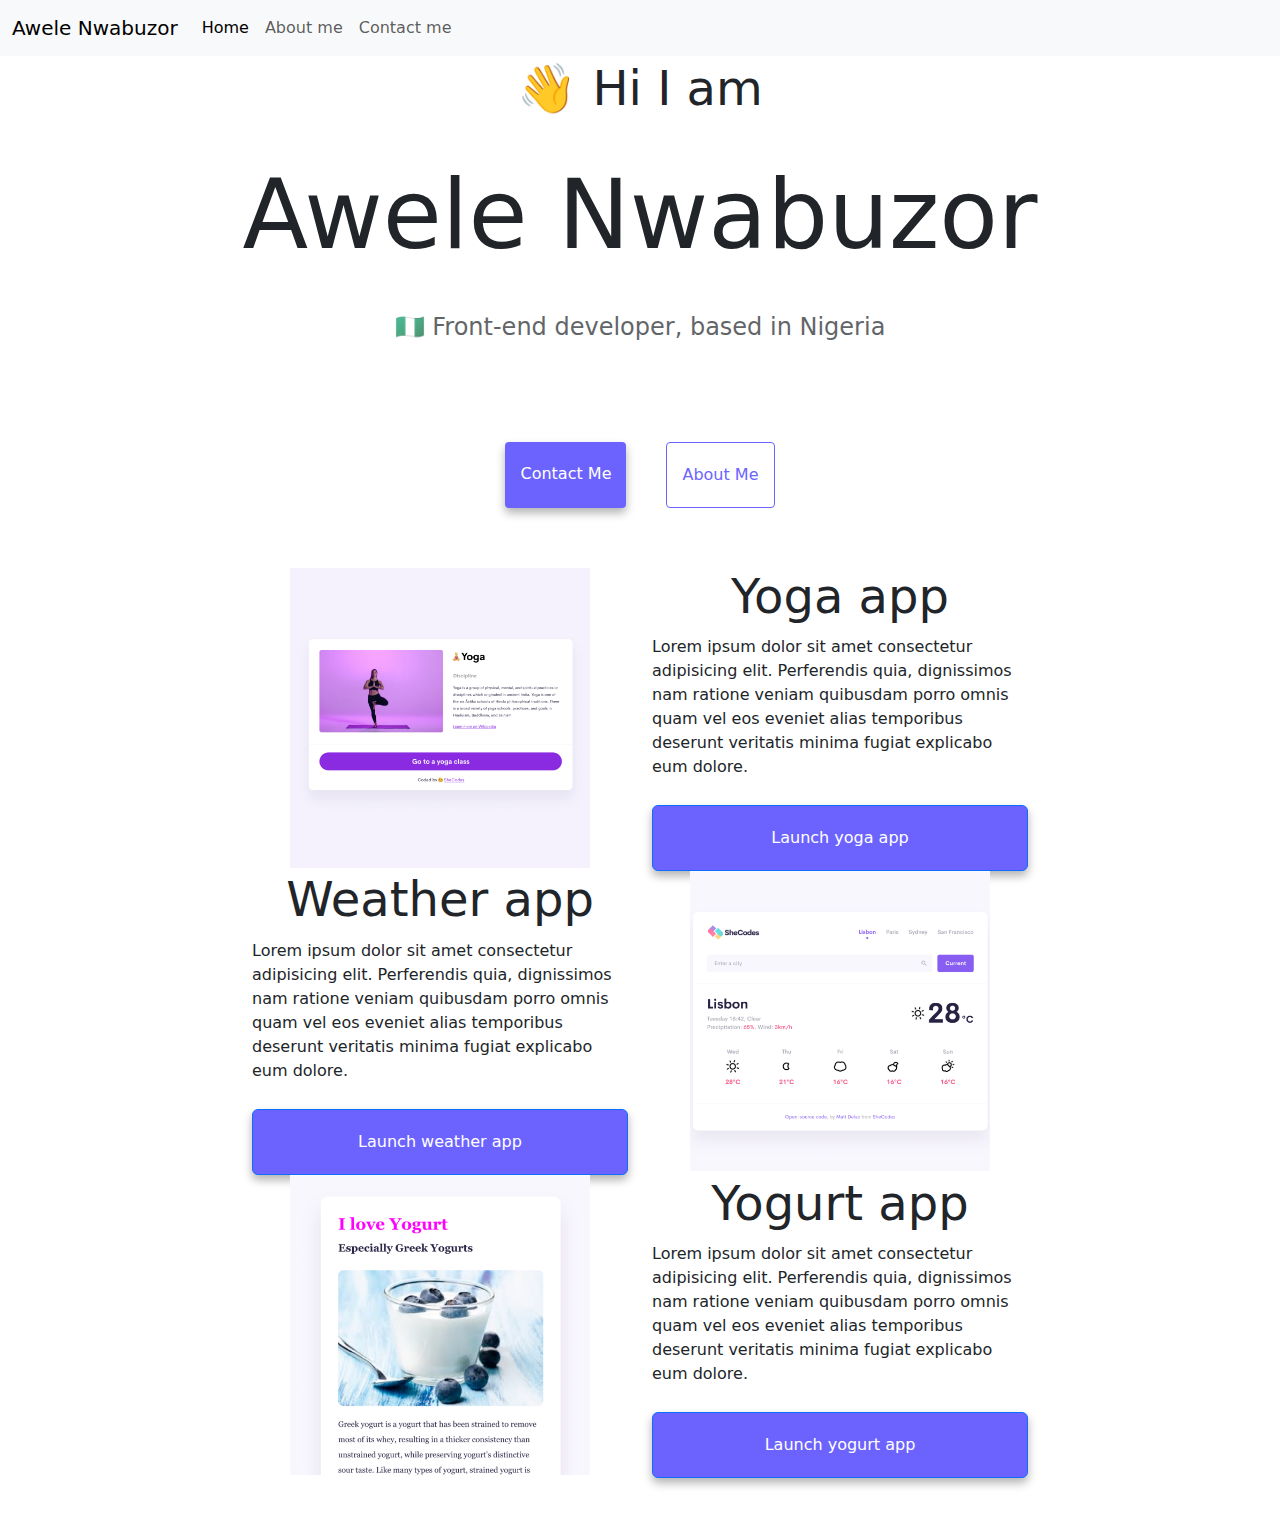
<file: index.html>
<!DOCTYPE html>
<html lang="en">
  <head>
    <meta charset="UTF-8" />
    <meta http-equiv="X-UA-Compatible" content="IE=edge" />
    <meta name="viewport" content="width=device-width, initial-scale=1.0" />
    <title>sheCodes: mobile responsive project</title>
    <meta
      name="description"
      content="My sheCodes week 3 project on mobile responsiveness and SEO optimization"
    />
    <link
      href="https://cdn.jsdelivr.net/npm/bootstrap@5.3.3/dist/css/bootstrap.min.css"
      rel="stylesheet"
      integrity="sha384-QWTKZyjpPEjISv5WaRU9OFeRpok6YctnYmDr5pNlyT2bRjXh0JMhjY6hW+ALEwIH"
      crossorigin="anonymous"
    />
    <link rel="stylesheet" href="styles.css" />
  </head>
  <body>
    <section class="main-container">
      <nav class="navbar navbar-expand-lg bg-body-tertiary fixed-top">
        <div class="container-fluid">
          <a class="navbar-brand" href="#">Awele Nwabuzor</a>
          <button
            class="navbar-toggler"
            type="button"
            data-bs-toggle="collapse"
            data-bs-target="#navbarNavAltMarkup"
            aria-controls="navbarNavAltMarkup"
            aria-expanded="false"
            aria-label="Toggle navigation"
          >
            <span class="navbar-toggler-icon"></span>
          </button>
          <div class="collapse navbar-collapse" id="navbarNavAltMarkup">
            <div class="navbar-nav">
              <a class="nav-link active" aria-current="page" href="#">Home</a>
              <a class="nav-link" href="./about.html">About me</a>
              <a class="nav-link" href="#">Contact me</a>
            </div>
          </div>
        </div>
      </nav>
      <h2>👋 Hi I am</h2>
      <h1>Awele Nwabuzor</h1>
      <h3>🇳🇬 Front-end developer, based in Nigeria</h3>
      <div class="navigation-links">
        <a href="about.html#contact" class="contact-link" title="contact me"
          >Contact me</a
        >
        <a href="about.html" class="about-link" title="about me">About me</a>
      </div>
      <section class="bod">
        <div class="container">
          <div class="row">
            <div class="col-sm-6">
              <div class="image-box m-auto">
                <img src="./images/yoga.png" alt="yoga image" />
              </div>
            </div>
            <div class="col-sm-6">
              <div class="text-body">
                <h2>Yoga app</h2>
                <p>
                  Lorem ipsum dolor sit amet consectetur adipisicing elit.
                  Perferendis quia, dignissimos nam ratione veniam quibusdam
                  porro omnis quam vel eos eveniet alias temporibus deserunt
                  veritatis minima fugiat explicabo eum dolore.
                </p>

                <button type="button" class="btn btn-primary yoga-button m">
                  Launch yoga app
                </button>
              </div>
            </div>
          </div>
        </div>

        <div class="container">
          <div class="row">
            <div class="col-sm-6">
              <div class="text-body">
                <h2>Weather app</h2>
                <p>
                  Lorem ipsum dolor sit amet consectetur adipisicing elit.
                  Perferendis quia, dignissimos nam ratione veniam quibusdam
                  porro omnis quam vel eos eveniet alias temporibus deserunt
                  veritatis minima fugiat explicabo eum dolore.
                </p>

                <button type="button" class="btn btn-primary yoga-button">
                  Launch weather app
                </button>
              </div>
            </div>
            <div class="col-sm-6">
              <div class="image-box m-auto">
                <img src="./images/weather.png" alt="weather image" />
              </div>
            </div>
          </div>
        </div>

        <div class="container">
          <div class="row">
            <div class="col-sm-6">
              <div class="image-box m-auto">
                <img src="./images/yogurt.png" alt="yogurt image" />
              </div>
            </div>
            <div class="col-sm-6">
              <div class="text-body">
                <h2>Yogurt app</h2>
                <p>
                  Lorem ipsum dolor sit amet consectetur adipisicing elit.
                  Perferendis quia, dignissimos nam ratione veniam quibusdam
                  porro omnis quam vel eos eveniet alias temporibus deserunt
                  veritatis minima fugiat explicabo eum dolore.
                </p>

                <button type="button" class="btn btn-primary yoga-button">
                  Launch yogurt app
                </button>
              </div>
            </div>
          </div>
        </div>
      </section>
    </section>
    <script
      src="https://cdn.jsdelivr.net/npm/bootstrap@5.3.3/dist/js/bootstrap.bundle.min.js"
      integrity="sha384-YvpcrYf0tY3lHB60NNkmXc5s9fDVZLESaAA55NDzOxhy9GkcIdslK1eN7N6jIeHz"
      crossorigin="anonymous"
    ></script>
  </body>
</html>
</file>
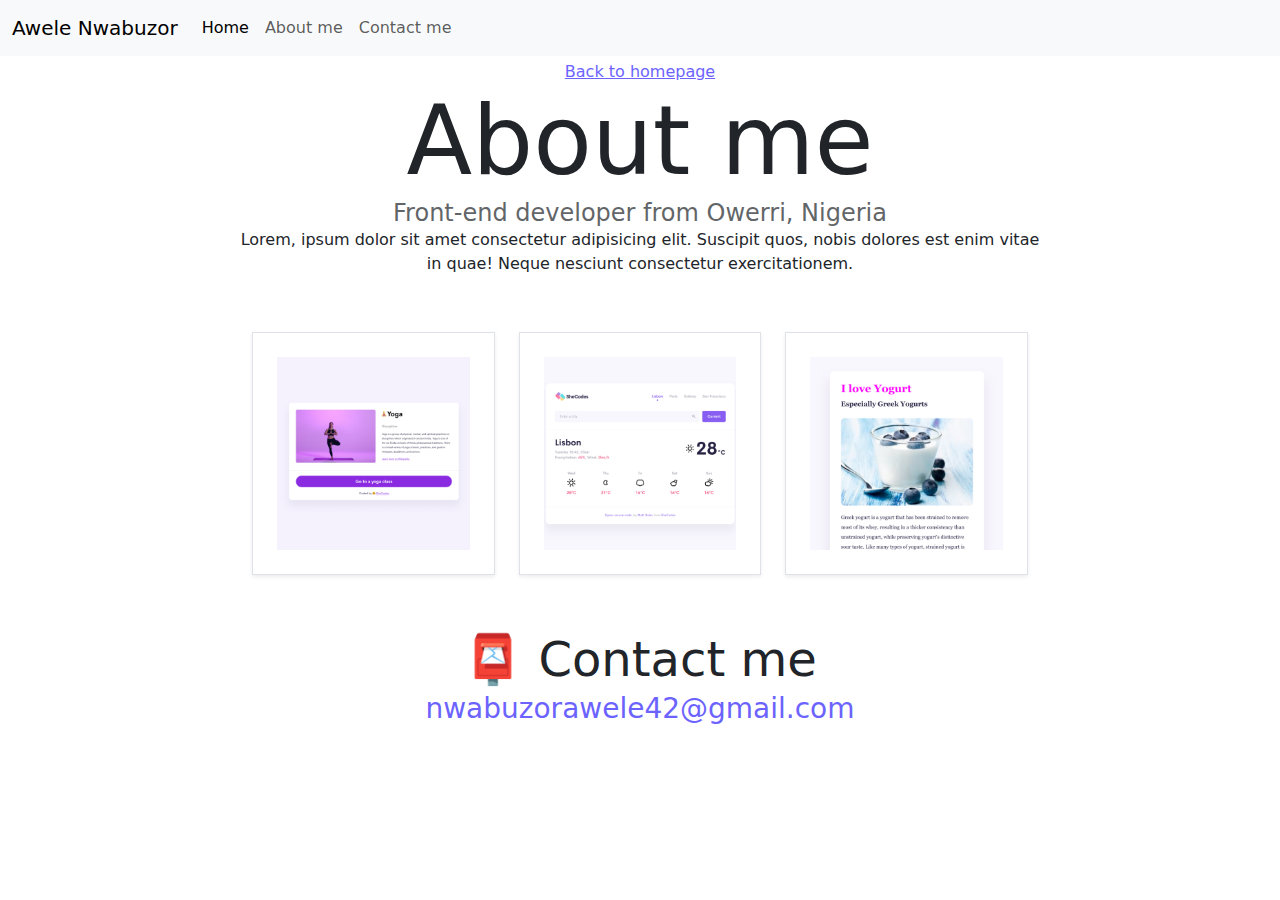
<file: about.html>
<!DOCTYPE html>
<html lang="en">
  <head>
    <meta charset="UTF-8" />
    <meta http-equiv="X-UA-Compatible" content="IE=edge" />
    <meta name="viewport" content="width=device-width, initial-scale=1.0" />

    <link
      href="https://cdn.jsdelivr.net/npm/bootstrap@5.3.3/dist/css/bootstrap.min.css"
      rel="stylesheet"
      integrity="sha384-QWTKZyjpPEjISv5WaRU9OFeRpok6YctnYmDr5pNlyT2bRjXh0JMhjY6hW+ALEwIH"
      crossorigin="anonymous"
    />
    <link rel="stylesheet" href="styles.css" />
    <title>About Awele</title>
  </head>

  <body>
    <section class="main-container">
      <nav class="navbar navbar-expand-lg bg-body-tertiary fixed-top">
        <div class="container-fluid">
          <a class="navbar-brand" href="#">Awele Nwabuzor </a>
          <button
            class="navbar-toggler"
            type="button"
            data-bs-toggle="collapse"
            data-bs-target="#navbarNavAltMarkup"
            aria-controls="navbarNavAltMarkup"
            aria-expanded="false"
            aria-label="Toggle navigation"
          >
            <span class="navbar-toggler-icon"></span>
          </button>
          <div class="collapse navbar-collapse" id="navbarNavAltMarkup">
            <div class="navbar-nav">
              <a class="nav-link active" aria-current="page" href="#">Home</a>
              <a class="nav-link" href="./about.html">About me</a>
              <a class="nav-link" href="#">Contact me</a>
            </div>
          </div>
        </div>
      </nav>
      <div class="about-text">
        <a href="index.html" class="homepage-link" title="homepage"
          >Back to homepage</a
        >
        <h1 class="about-me">About me</h1>
        <h3 class="front">Front-end developer from Owerri, Nigeria</h3>

        <p class="text-center">
          Lorem, ipsum dolor sit amet consectetur adipisicing elit. Suscipit
          quos, nobis dolores est enim vitae in quae! Neque nesciunt consectetur
          exercitationem.
        </p>
      </div>

      <div class="container">
        <div class="row">
          <div class="col-sm-4 col-md-4">
            <div class="about-box border shadow-sm p-4 mb-3">
              <img src="./images/yoga.png" alt="yoga image" />
            </div>
          </div>

          <div class="col-sm-4 col-md-4">
            <div class="about-box border shadow-sm p-4 mb-3">
              <img src="./images/weather.png" alt="weather image" />
            </div>
          </div>

          <div class="col-sm-4 col-md-4">
            <div class="about-box border shadow-sm p-4 mb-3">
              <img src="./images/yogurt.png" alt="yogurt image" />
            </div>
          </div>
        </div>
      </div>
      <div id="contact">
        <h2>📮 Contact me</h2>
        <a
          href="mailto:nwabuzorawele$2@gmail.com"
          class="email-link"
          title="email me"
        >
          nwabuzorawele42@gmail.com
        </a>
      </div>
    </section>
    <script
      src="https://cdn.jsdelivr.net/npm/bootstrap@5.3.3/dist/js/bootstrap.bundle.min.js"
      integrity="sha384-YvpcrYf0tY3lHB60NNkmXc5s9fDVZLESaAA55NDzOxhy9GkcIdslK1eN7N6jIeHz"
      crossorigin="anonymous"
    ></script>
  </body>
</html>
</file>
<file: styles.css>
:root {
    --primary-color: #6c63ff;
    --secondary-color: #f5f2fe;
    --box-shadow: 0 5px 10px rgba(0, 0, 0, 0.3);
}

body {
    margin: 60px auto;
    max-width: 800px;
}

h1,
h2,
h3 {
    text-align: center;
    margin: 0;
}

h1 {
    font-size: 96px;
}

h2 {
    font-size: 48px;
}

h3 {
    font-size: 24px;
    opacity: 0.7;
}

.about-paragraphs p {
    background: var(--secondary-color);
    padding: 20px;
    border-radius: 4px;
    font-size: 18px;
    line-height: 1.5;
    text-align: center;
}

.navigation-links {
    display: flex;
    margin-top: 40px;
    justify-content: center;
}

.navigation-links a {
    margin: 20px;
    border-radius: 4px;
    padding: 20px 15px;
    text-decoration: none;
    text-transform: capitalize;
}

.contact-link {
    background: var(--primary-color);
    box-shadow: var(--box-shadow);
    color: white;
}

.about-link {
    color: var(--primary-color);
    border: 1px solid var(--primary-color);
}

.homepage-link {
    color: var(--primary-color);
    text-align: center;
    display: block;
}

.about-paragraphs {
    display: flex;
    margin: 30px 0;
}

.about-paragraphs p {
    margin: 10px;
}

.email-link {
    display: flex;
    justify-content: center;
    color: var(--primary-color);
    font-size: 28px;
    text-decoration: none;
}

.email-link:hover {
    text-decoration: underline;
}

.text-body {
    display: flex;
    flex-direction: column;
    gap: 10px;
}

.image-box {
    width: 300px;
    height: 300px;
}

.image-box img {
    width: 100%;
    height: 100%;
}

.yoga-button {
    background: var(--primary-color);
    box-shadow: var(--box-shadow);
    color: white;
    padding: 20px;
}

.main-container {
    display: flex;
    flex-direction: column;
    gap: 40px;
}

.about-box img {
    max-width: 100%;
    height: auto;
}

@media screen and (max-width: 576px) {
    h1 {
        font-size: 40px;
    }

    h2 {
        font-size: 30px;
    }

    h3 {
        font-size: 20px;
        text-align: center;
    }

    .main-container {
        display: flex;
        flex-direction: column;
        gap: 20px;
    }

    .image-box {
        display: none;
    }

    .text-body {
        padding: 20px;
    }

    .text-body p {
        text-align: center;
    }

    .about-me {
        font-size: 30px;
    }

    .front {
        text-align: center !important;
        font-size: 24px;
        opacity: 0.7;
    }

    .about-text {
        display: flex;
        flex-direction: column;
        gap: 10px;
        padding: 20px;
    }

    #contact a {
        font-size: 20px;
    }
}
</file>
